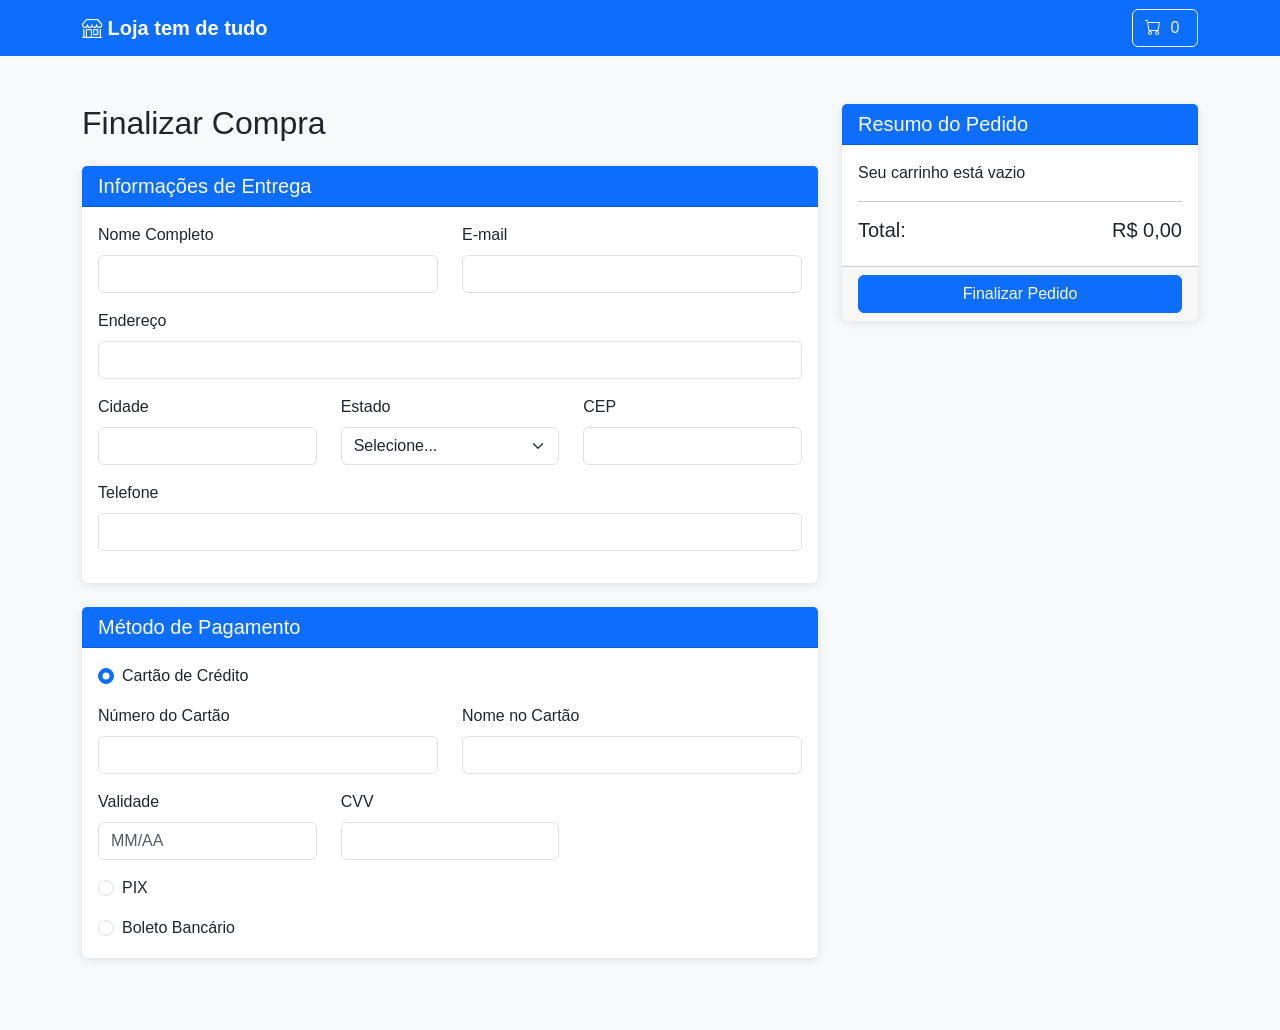
<file: web/checkout.html>
<!DOCTYPE html>
<html lang="pt-br">
<head>
    <meta charset="UTF-8">
    <meta name="viewport" content="width=device-width, initial-scale=1.0">
    <title>Finalizar Compra</title>
    <link href="https://cdn.jsdelivr.net/npm/bootstrap@5.3.6/dist/css/bootstrap.min.css" rel="stylesheet">
    <link rel="stylesheet" href="https://cdn.jsdelivr.net/npm/bootstrap-icons@1.11.1/font/bootstrap-icons.css">
    <link href="assets/css/style.css" rel="stylesheet">
</head>
<body>
    <nav class="navbar navbar-expand-lg navbar-dark bg-primary">
        <div class="container">
            <a class="navbar-brand" href="home.html">
                <i class="bi bi-shop"></i> Loja tem de tudo
            </a>
            <button class="btn btn-outline-light ms-auto" data-bs-toggle="modal" data-bs-target="#carrinhoModal">
                <i class="bi bi-cart"></i> <span id="carrinho-contador">0</span>
            </button>
        </div>
    </nav>

    <div class="container my-5">
        <div class="row">
            <div class="col-md-8">
                <h2 class="mb-4">Finalizar Compra</h2>
                
                <div class="card mb-4">
                    <div class="card-header bg-primary text-white">
                        <h5 class="mb-0">Informações de Entrega</h5>
                    </div>
                    <div class="card-body">
                        <form id="form-entrega">
                            <div class="row">
                                <div class="col-md-6 mb-3">
                                    <label for="nome" class="form-label">Nome Completo</label>
                                    <input type="text" class="form-control" id="nome" required>
                                </div>
                                <div class="col-md-6 mb-3">
                                    <label for="email" class="form-label">E-mail</label>
                                    <input type="email" class="form-control" id="email" required>
                                </div>
                            </div>
                            <div class="mb-3">
                                <label for="endereco" class="form-label">Endereço</label>
                                <input type="text" class="form-control" id="endereco" required>
                            </div>
                            <div class="row">
                                <div class="col-md-4 mb-3">
                                    <label for="cidade" class="form-label">Cidade</label>
                                    <input type="text" class="form-control" id="cidade" required>
                                </div>
                                <div class="col-md-4 mb-3">
                                    <label for="estado" class="form-label">Estado</label>
                                    <select class="form-select" id="estado" required>
                                        <option value="">Selecione...</option>
                                        <option value="AC">Acre</option>
                                        <option value="AL">Alagoas</option>
                                        <!-- outros estados -->
                                    </select>
                                </div>
                                <div class="col-md-4 mb-3">
                                    <label for="cep" class="form-label">CEP</label>
                                    <input type="text" class="form-control" id="cep" required>
                                </div>
                            </div>
                            <div class="mb-3">
                                <label for="telefone" class="form-label">Telefone</label>
                                <input type="tel" class="form-control" id="telefone" required>
                            </div>
                        </form>
                    </div>
                </div>

                <div class="card mb-4">
                    <div class="card-header bg-primary text-white">
                        <h5 class="mb-0">Método de Pagamento</h5>
                    </div>
                    <div class="card-body">
                        <div class="form-check mb-3">
                            <input class="form-check-input" type="radio" name="pagamento" id="cartao" checked>
                            <label class="form-check-label" for="cartao">
                                Cartão de Crédito
                            </label>
                        </div>
                        <div id="dados-cartao">
                            <div class="row">
                                <div class="col-md-6 mb-3">
                                    <label for="numero-cartao" class="form-label">Número do Cartão</label>
                                    <input type="text" class="form-control" id="numero-cartao">
                                </div>
                                <div class="col-md-6 mb-3">
                                    <label for="nome-cartao" class="form-label">Nome no Cartão</label>
                                    <input type="text" class="form-control" id="nome-cartao">
                                </div>
                            </div>
                            <div class="row">
                                <div class="col-md-4 mb-3">
                                    <label for="validade" class="form-label">Validade</label>
                                    <input type="text" class="form-control" id="validade" placeholder="MM/AA">
                                </div>
                                <div class="col-md-4 mb-3">
                                    <label for="cvv" class="form-label">CVV</label>
                                    <input type="text" class="form-control" id="cvv">
                                </div>
                            </div>
                        </div>

                        <div class="form-check mb-3">
                            <input class="form-check-input" type="radio" name="pagamento" id="pix">
                            <label class="form-check-label" for="pix">
                                PIX
                            </label>
                        </div>
                        <div class="form-check">
                            <input class="form-check-input" type="radio" name="pagamento" id="boleto">
                            <label class="form-check-label" for="boleto">
                                Boleto Bancário
                            </label>
                        </div>
                    </div>
                </div>
            </div>

            <div class="col-md-4">
                <div class="card">
                    <div class="card-header bg-primary text-white">
                        <h5 class="mb-0">Resumo do Pedido</h5>
                    </div>
                    <div class="card-body">
                        <div id="resumo-pedido">
                            
                        </div>
                        <hr>
                        <div class="d-flex justify-content-between">
                            <h5>Total:</h5>
                            <h5 id="total-pedido">R$ 0,00</h5>
                        </div>
                    </div>
                    <div class="card-footer">
                        <button id="finalizar-pedido" class="btn btn-primary w-100">Finalizar Pedido</button>
                    </div>
                </div>
            </div>
        </div>
    </div>

    <div class="modal fade" id="confirmacaoModal" tabindex="-1">
        <div class="modal-dialog">
            <div class="modal-content">
                <div class="modal-header">
                    <h5 class="modal-title">Pedido Realizado com Sucesso!</h5>
                    <button type="button" class="btn-close" data-bs-dismiss="modal"></button>
                </div>
                <div class="modal-body">
                    <p>Obrigado por sua compra! Seu pedido foi recebido e está sendo processado.</p>
                    <p>Um e-mail de confirmação foi enviado para <span id="email-confirmacao"></span>.</p>
                </div>
                <div class="modal-footer">
                    <a href="home.html" class="btn btn-primary">Voltar à Loja</a>
                </div>
            </div>
        </div>
    </div>

    <script src="https://cdn.jsdelivr.net/npm/bootstrap@5.3.6/dist/js/bootstrap.bundle.min.js"></script>
    <script src="assets/js/cart.js"></script>
    <script src="assets/js/checkout.js"></script>
</body>
</html>
</file>
<file: web/assets/css/style.css>
:root {
    --primary-color: #0d6efd;
    --secondary-color: #6c757d;
    --success-color: #198754;
}

body {
    font-family: 'Segoe UI', Tahoma, Geneva, Verdana, sans-serif;
    background-color: #f8f9fa;
}

.navbar-brand {
    font-weight: 600;
}

.card {
    transition: transform 0.2s;
    border: none;
    box-shadow: 0 2px 10px rgba(0, 0, 0, 0.1);
}

.card:hover {
    transform: translateY(-5px);
}

.card-img-top {
    height: 200px;
    object-fit: contain;
    padding: 20px;
}

.badge {
    font-size: 0.8rem;
    font-weight: 500;
}

.btn-primary {
    background-color: var(--primary-color);
    border-color: var(--primary-color);
}

.btn-outline-light:hover {
    color: var(--primary-color);
}

#carrinho-contador {
    display: inline-block;
    min-width: 20px;
    text-align: center;
}

.quantidade-input {
    width: 60px;
}

#produto-imagem {
    max-height: 500px;
    object-fit: contain;
}

@media (max-width: 768px) {
    .card-img-top {
        height: 150px;
    }
}
</file>
